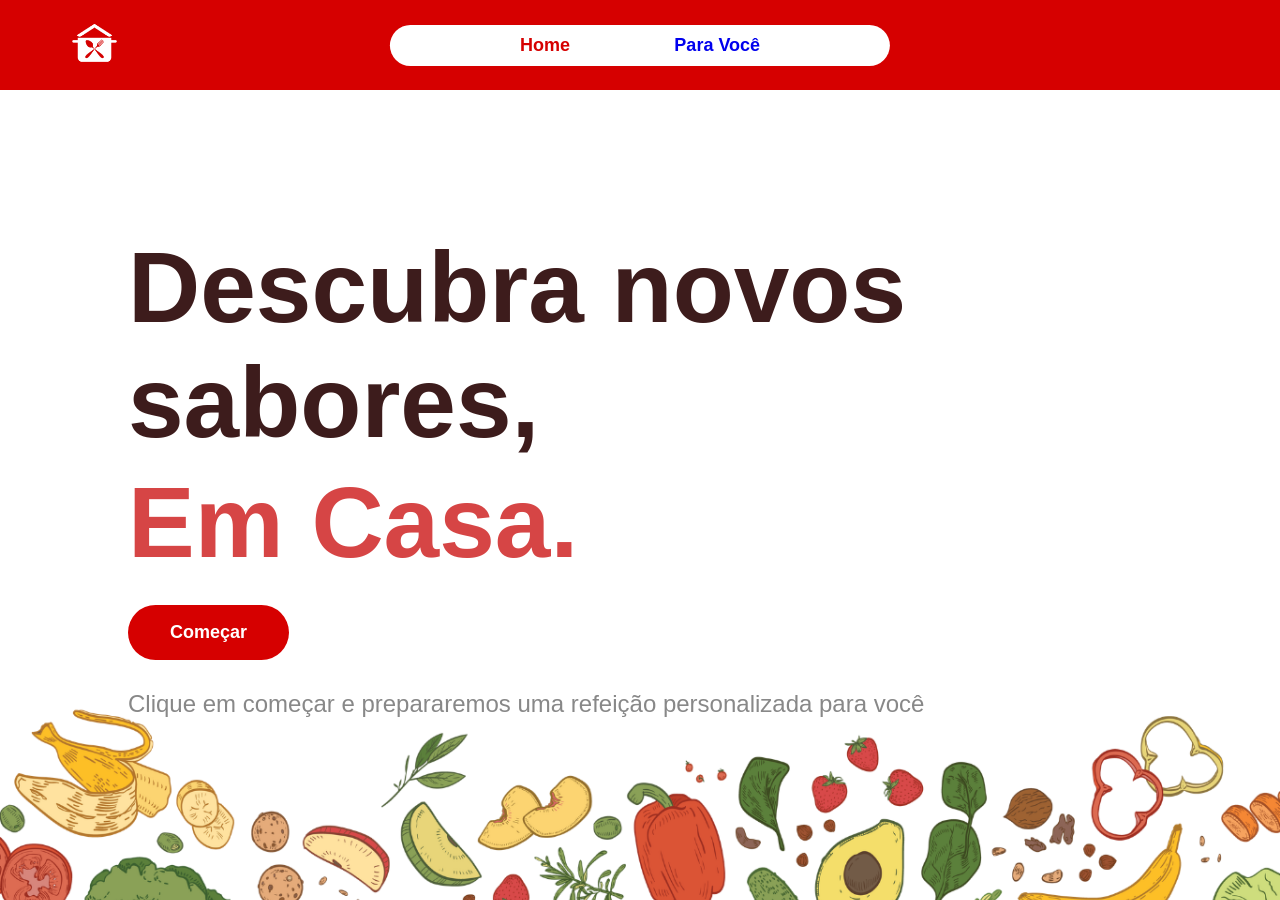
<file: index.html>
<!DOCTYPE html>
<html lang="pt-br">
<head>
    <meta charset="UTF-8">
    <title>Site de Comida</title>
    <link rel="stylesheet" href="style.css">
</head>
<body>

    <div class="navegacao">
        <div class="logo">
            <img src="logo.png" alt="Logo">
        </div>

        <div class="menu-do-meio">
            <a href="#" class="link-ativo">Home</a>
            <a href="paravoce.html">Para Você</a>
        </div>
    </div>

    <div class="hero">

    <div class="bloco-principal">
        <h1 class="texto-escuro">Descubra novos sabores,</h1>
        <h1 class="texto-claro">Em Casa.</h1>

        <a href="paravoce.html">
            <button class="botao">Começar</button>
        </a>
        
        
        <p class="frase-pequena">
            Clique em começar e prepararemos uma refeição personalizada para você
        </p>
    </div>

    <div class="vegetais">
        <img src="vegetais.png" alt="Vegetais">
    </div>

    

</div>

</body>
</html>
</file>
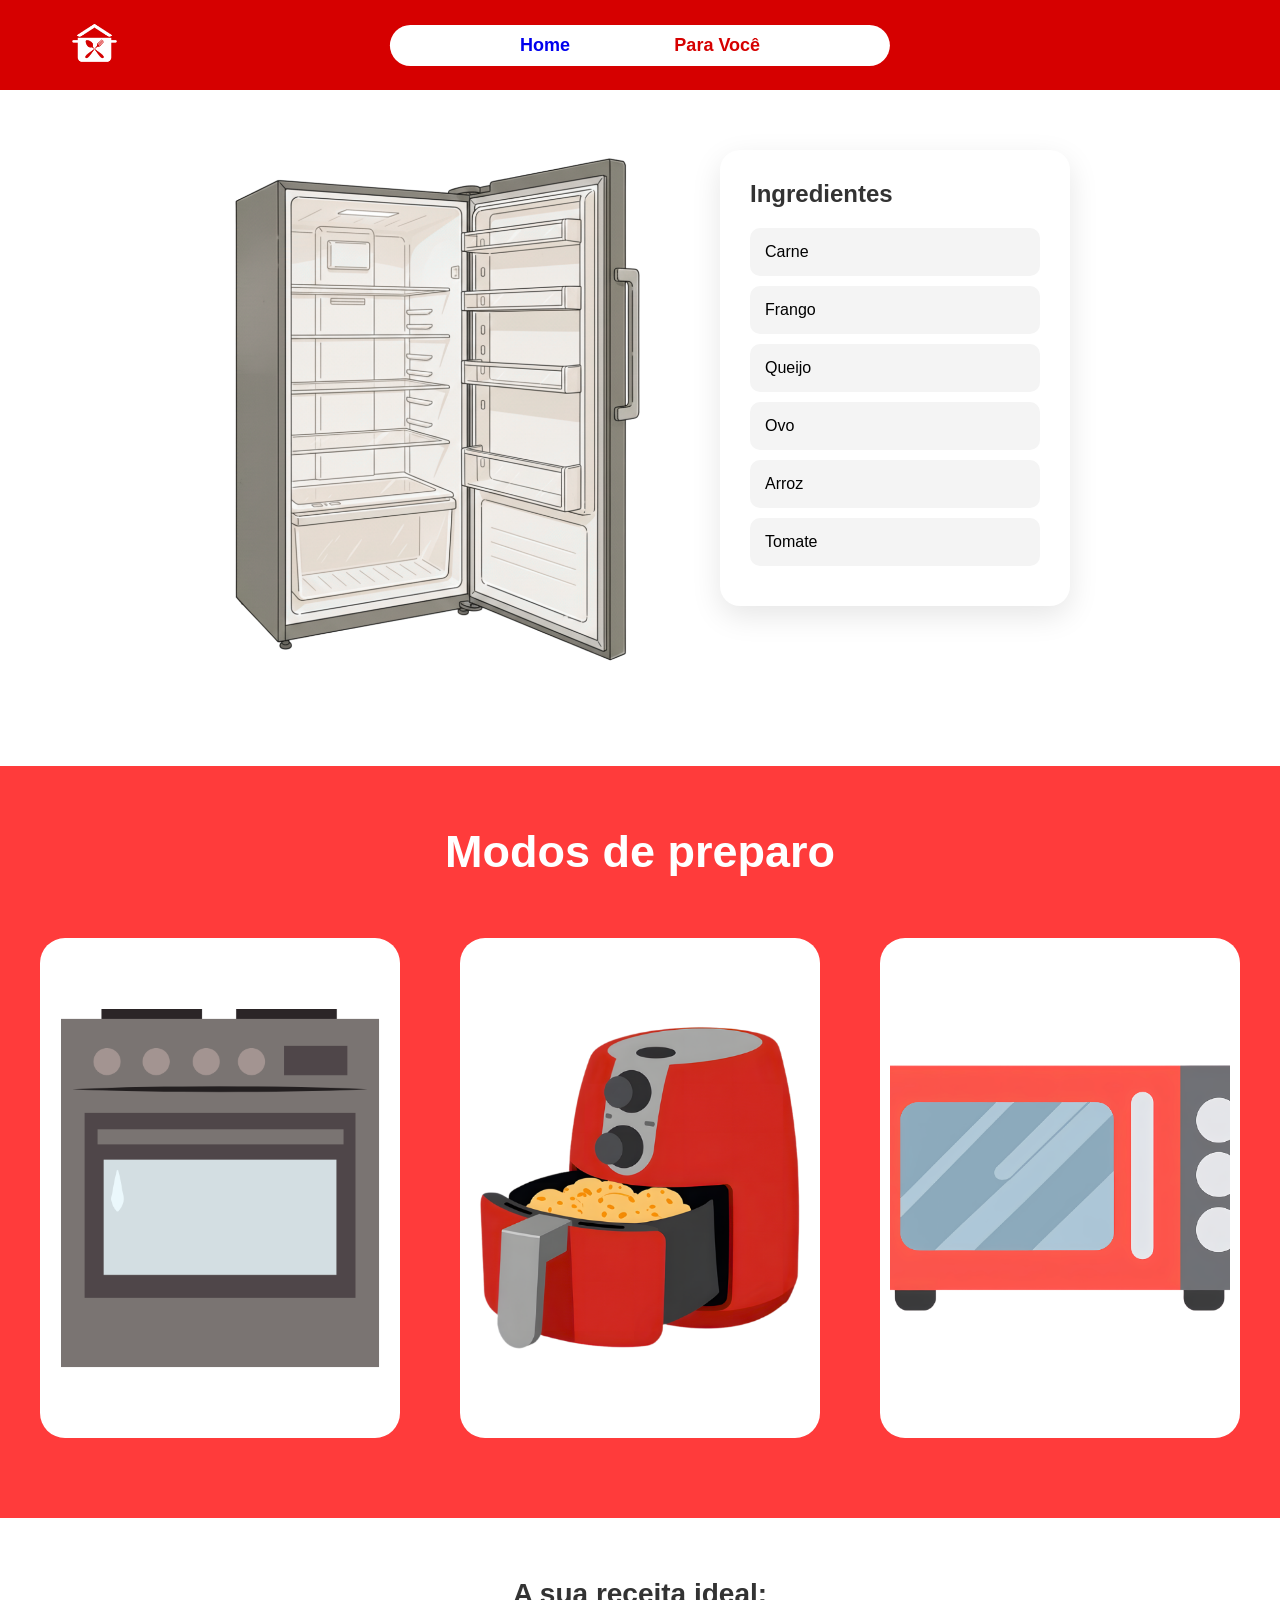
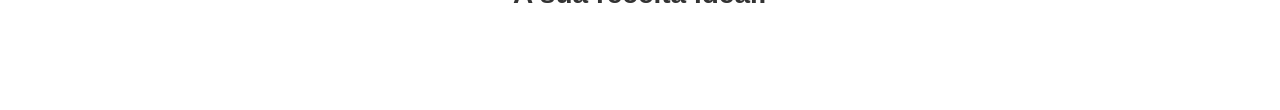
<file: paravoce.html>
<!DOCTYPE html>
<html lang="pt-br">
<head>
    <meta charset="UTF-8">
    <title>Para Você - Receitas Personalizadas</title>
    <link rel="stylesheet" href="style.css">
</head>
<body>

    <div class="navegacao">
        <div class="logo">
            <img src="logo.png" alt="Logo">
        </div>
        <div class="menu-do-meio">
            <a href="index.html">Home</a>
            <a href="paravoce.html" class="link-ativo">Para Você</a>
        </div>
    </div>

    <input type="checkbox" id="carne" class="check-logic">
    <input type="checkbox" id="frango" class="check-logic">
    <input type="checkbox" id="queijo" class="check-logic">
    <input type="checkbox" id="ovo" class="check-logic">
    <input type="checkbox" id="arroz" class="check-logic">
    <input type="checkbox" id="tomate" class="check-logic">
    
    <input type="checkbox" id="fogao" class="check-logic">
    <input type="checkbox" id="airfryer" class="check-logic">
    <input type="checkbox" id="microondas" class="check-logic">

    <div class="pagina-ingredientes">
        
        <div class="secao-topo">
            <div class="area-geladeira">
                <img src="vazia.png" class="geladeira vazia">
                <img src="cheia.png" class="geladeira media">
            </div>

            <div class="area-lista">
                <h2>Ingredientes</h2>
                <div class="lista-grid">
                    <label for="carne">Carne</label>
                    <label for="frango">Frango</label>
                    <label for="queijo">Queijo</label>
                    <label for="ovo">Ovo</label>
                    <label for="arroz">Arroz</label>
                    <label for="tomate">Tomate</label>
                </div>
            </div>
        </div>

        <div class="secao-preparo">
            <h2>Modos de preparo</h2>
            <div class="opcoes-preparo">
                <label for="fogao" class="card-preparo">
                    <img src="fogão.png" alt="Fogão">
                    <div class="check-v"></div>
                </label>

                <label for="airfryer" class="card-preparo">
                    <img src="airfryer.png" alt="Airfryer">
                    <div class="check-v"></div>
                </label>

                <label for="microondas" class="card-preparo">
                    <img src="microondas.png" alt="Microondas">
                    <div class="check-v"></div>
                </label>
            </div>
        </div>

        <div class="secao-final">
            <h2>A sua receita ideal:</h2>
            <div class="container-resultados">
                
                <div class="card-resultado" id="res-carne-fogao">
                    <img src="bife-fogao.png" alt="Bife">
                    <div class="info-texto"><h3>Bife Acebolado</h3><p>No Fogão</p></div>
                </div>
                <div class="card-resultado" id="res-carne-airfryer">
                    <img src="carne-airfryer.png" alt="Carne">
                    <div class="info-texto"><h3>Carne Assada</h3><p>Na Airfryer</p></div>
                </div>
                <div class="card-resultado" id="res-carne-micro">
                    <img src="carne-micro.png" alt="Carne">
                    <div class="info-texto"><h3>Carne Moída</h3><p>No Microondas</p></div>
                </div>

                <div class="card-resultado" id="res-frango-fogao">
                    <img src="frango-fogao.png" alt="Frango">
                    <div class="info-texto"><h3>Frango ao Molho</h3><p>No Fogão</p></div>
                </div>
                <div class="card-resultado" id="res-frango-airfryer">
                    <img src="frango-airfryer.png" alt="Frango">
                    <div class="info-texto"><h3>Frango Crocante</h3><p>Na Airfryer</p></div>
                </div>
                <div class="card-resultado" id="res-frango-micro">
                    <img src="frango-micro.png" alt="Frango">
                    <div class="info-texto"><h3>Frango Desfiado</h3><p>No Microondas</p></div>
                </div>

                <div class="card-resultado" id="res-queijo-fogao">
                    <img src="queijo-fogao.png" alt="Queijo">
                    <div class="info-texto"><h3>Queijo Quente</h3><p>No Fogão</p></div>
                </div>
                <div class="card-resultado" id="res-queijo-airfryer">
                    <img src="queijo-airfryer.png" alt="Queijo">
                    <div class="info-texto"><h3>Chips de Queijo</h3><p>Na Airfryer</p></div>
                </div>
                <div class="card-resultado" id="res-queijo-micro">
                    <img src="queijo-micro.png" alt="Queijo">
                    <div class="info-texto"><h3>Fondue Rápido</h3><p>No Microondas</p></div>
                </div>

                <div class="card-resultado" id="res-ovo-fogao">
                    <img src="ovo-fogao.png" alt="Ovo">
                    <div class="info-texto"><h3>Omelete</h3><p>No Fogão</p></div>
                </div>
                <div class="card-resultado" id="res-ovo-airfryer">
                    <img src="ovo-airfryer.png" alt="Ovo">
                    <div class="info-texto"><h3>Ovo "Frito"</h3><p>Na Airfryer</p></div>
                </div>
                <div class="card-resultado" id="res-ovo-micro">
                    <img src="ovo-micro.png" alt="Ovo">
                    <div class="info-texto"><h3>Ovo Mexido</h3><p>No Microondas</p></div>
                </div>

                <div class="card-resultado" id="res-arroz-fogao">
                    <img src="arroz-fogao.png" alt="Arroz">
                    <div class="info-texto"><h3>Arroz Soltinho</h3><p>No Fogão</p></div>
                </div>
                <div class="card-resultado" id="res-arroz-airfryer">
                    <img src="arroz-airfryer.png" alt="Arroz">
                    <div class="info-texto"><h3>Bolinho de Arroz</h3><p>Na Airfryer</p></div>
                </div>
                <div class="card-resultado" id="res-arroz-micro">
                    <img src="arroz-micro.png" alt="Arroz">
                    <div class="info-texto"><h3>Arroz de Caneca</h3><p>No Microondas</p></div>
                </div>

                <div class="card-resultado" id="res-tomate-fogao">
                    <img src="tomate-fogao.png" alt="Tomate">
                    <div class="info-texto"><h3>Molho Caseiro</h3><p>No Fogão</p></div>
                </div>
                <div class="card-resultado" id="res-tomate-airfryer">
                    <img src="tomate-airfryer.png" alt="Tomate">
                    <div class="info-texto"><h3>Tomate Confit</h3><p>Na Airfryer</p></div>
                </div>
                <div class="card-resultado" id="res-tomate-micro">
                    <img src="tomate-micro.png" alt="Tomate">
                    <div class="info-texto"><h3>Tomate Recheado</h3><p>No Microondas</p></div>
                </div>

            </div>
        </div>

    </div>
</body>
</html>
</file>
<file: style.css>
*{
    margin: 0;
    padding: 0;
    box-sizing: border-box;
    font-family: Arial, sans-serif;
}

/* navegação */
.navegacao {
    background-color: #d60000;
    height: 90px;
    display: flex;
    align-items: center;
    padding: 0 50px;
    position: relative;
}

.logo img {
    height: 50px;
}

.menu-do-meio {
    background-color: white;
    padding: 10px 80px;
    border-radius: 40px;
    position: absolute;
    left: 50%;
    transform: translateX(-50%);
}

.menu-do-meio a {
    text-decoration: none;
    font-size: 18px;
    font-weight: bold;
    margin: 0 50px;
}

.link-ativo {
    color: #d60000;
}

.link-apagado {
    color: #333;
}

/* pagina inicial */
.bloco-principal {
    margin-top: 100px;
    padding: 40px 10%;
}

.texto-escuro,
.texto-claro {
    font-size: 100px;
}

.texto-escuro {
    color: #3d1c1c;
}

.texto-claro {
    color: #d64545;
    margin-top: 5px;
}

.botao {
    background-color: #d60000;
    color: white;
    border: 2px solid transparent;
    padding: 15px 40px;
    border-radius: 50px;
    font-size: 18px;
    font-weight: bold;
    margin-top: 25px;
    cursor: pointer;
    transition: 0.3s;
}

.botao:hover {
    background-color: white;
    color: #d60000;
    border-color: #d60000;
}

.frase-pequena {
    color: #888;
    margin-top: 30px;
    font-size: 24px;
}

/* imagem vegetais */
.hero {
    position: relative;
    height: calc(100vh - 90px);
    overflow: hidden;
}

.vegetais {
    pointer-events: none;
    position: absolute;
    bottom: -40px;
    left: 0;
    width: 100%;
}

.vegetais img {
    width: 100%;
    display: block;
}

/* segunda pagina */
.pagina-ingredientes {
    display: flex;
    flex-direction: column;
    align-items: center;
    width: 100%;
}

.secao-topo {
    display: flex;
    flex-wrap: wrap;
    justify-content: center;
    align-items: flex-start;
    gap: 60px;
    padding: 60px 20px;
    width: 100%;
    max-width: 1200px;
}

.area-geladeira img {
    margin-top: -80px;
    width: 450px;
    max-width: 100%;
}

.check-logic {
    display: none;
}

.geladeira { display: none; }
.vazia { display: block; }

/* ingredientes */
.area-lista {
    background: white;
    font-style: bold;
    padding: 30px;
    border-radius: 20px;
    box-shadow: 0 10px 30px rgba(0,0,0,0.1);
    width: 350px;
}

.area-lista h2 { margin-bottom: 20px; color: #333; }

.area-lista label {
    display: block;
    background: #f4f4f4;
    padding: 15px;
    margin-bottom: 10px;
    border-radius: 10px;
    cursor: pointer;
    transition: 0.3s;
}

/* modos de preparo */
.secao-preparo {
    background-color: #ff3b3b;
    width: 100%;
    padding: 60px 20px;
    text-align: center;
    color: rgb(255, 255, 255);
    font-size: 30px;
}

.opcoes-preparo {
    display: flex;
    justify-content: center;
    align-items: center;
    gap: 60px; 
    margin-top: 40px;
    padding: 20px;
}

.card-preparo {
    background: white;
    width: 500px;
    height: 500px;
    border-radius: 25px;
    display: flex;
    align-items: center;
    justify-content: center;
    cursor: pointer;
    position: relative;
    border: 10px solid transparent;
    
}
.card-preparo img {
    width: 10000px;
    height: 500px;
    object-fit: contain;
    transition: filter 0.4s ease, transform 0.4s ease;
}

.check-v {
    position: absolute;
    top: -15px;      
    right: -15px;   
    background: white;
    color: #d60000;
    width: 60px;     
    height: 60px;    
    border-radius: 50%;
    display: none;  
    align-items: center;
    justify-content: center;
    font-weight: bold;
    font-size: 40px; 
    box-shadow: 0 4px 8px rgba(0, 0, 0, 0.3); 
    border: 5px solid #d60000; 
    z-index: 10;     
}

.check-v::before { 
    content: '✓'; 
}

/* Resultados (receitas) */
.secao-final {
    padding: 60px 0;
    background-color: white;
    width: 100%;
    text-align: center;
}

.secao-final h2 {
    margin-bottom: 40px;
    font-size: 28px;
    color: #333;
}

.container-resultados {
    display: flex;
    justify-content: center;
    gap: 30px;
    flex-wrap: wrap;
    max-width: 1200px;
    margin: 0 auto;
}

/* Cards com as receitas */
.card-resultado {
    display: none;
    width: 240px;
    background-color: #d60000; 
    border: 4px solid #8b0000;
    border-radius: 20px;
    overflow: hidden;
    box-shadow: 0 8px 20px rgba(0,0,0,0.15);
    transition: transform 0.3s ease;
}

.card-resultado:hover {
    transform: translateY(-10px);
}

.card-resultado img {
    width: 100%;
    height: 180px;
    object-fit: cover;
    border-bottom: 4px solid #8b0000;
}

.info-texto {
    padding: 15px;
}

.info-texto h3 {
    color: white !important;
    font-size: 18px;
    margin-bottom: 5px;
}

.info-texto p {
    color: white !important;
    font-size: 14px;
    opacity: 0.9;
}

/* seleção dos ingredientes */
#carne:checked ~ .pagina-ingredientes .media,
#frango:checked ~ .pagina-ingredientes .media,
#queijo:checked ~ .pagina-ingredientes .media,
#ovo:checked ~ .pagina-ingredientes .media,
#arroz:checked ~ .pagina-ingredientes .media,
#tomate:checked ~ .pagina-ingredientes .media {
    display: block;
}

#carne:checked ~ .pagina-ingredientes .vazia,
#frango:checked ~ .pagina-ingredientes .vazia,
#queijo:checked ~ .pagina-ingredientes .vazia,
#ovo:checked ~ .pagina-ingredientes .vazia,
#arroz:checked ~ .pagina-ingredientes .vazia,
#tomate:checked ~ .pagina-ingredientes .vazia {
    display: none;
}

#carne:checked ~ .pagina-ingredientes label[for="carne"],
#frango:checked ~ .pagina-ingredientes label[for="frango"],
#queijo:checked ~ .pagina-ingredientes label[for="queijo"],
#ovo:checked ~ .pagina-ingredientes label[for="ovo"],
#arroz:checked ~ .pagina-ingredientes label[for="arroz"],
#tomate:checked ~ .pagina-ingredientes label[for="tomate"] {
    background: #e30606;
    color: white;
}

/* modos de preparo  */
#fogao:checked ~ .pagina-ingredientes label[for="fogao"],
#airfryer:checked ~ .pagina-ingredientes label[for="airfryer"],
#microondas:checked ~ .pagina-ingredientes label[for="microondas"] {
    border-color: #333;
}

#fogao:checked ~ .pagina-ingredientes label[for="fogao"] .check-v,
#airfryer:checked ~ .pagina-ingredientes label[for="airfryer"] .check-v,
#microondas:checked ~ .pagina-ingredientes label[for="microondas"] .check-v {
    display: flex;
}

/* receitas */

#carne:checked ~ #fogao:checked ~ .pagina-ingredientes #res-carne-fogao { display: block; }
#carne:checked ~ #airfryer:checked ~ .pagina-ingredientes #res-carne-airfryer { display: block; }
#carne:checked ~ #microondas:checked ~ .pagina-ingredientes #res-carne-micro { display: block; }

#frango:checked ~ #fogao:checked ~ .pagina-ingredientes #res-frango-fogao { display: block; }
#frango:checked ~ #airfryer:checked ~ .pagina-ingredientes #res-frango-airfryer { display: block; }
#frango:checked ~ #microondas:checked ~ .pagina-ingredientes #res-frango-micro { display: block; }

#queijo:checked ~ #fogao:checked ~ .pagina-ingredientes #res-queijo-fogao { display: block; }
#queijo:checked ~ #airfryer:checked ~ .pagina-ingredientes #res-queijo-airfryer { display: block; }
#queijo:checked ~ #microondas:checked ~ .pagina-ingredientes #res-queijo-micro { display: block; }

#ovo:checked ~ #fogao:checked ~ .pagina-ingredientes #res-ovo-fogao { display: block; }
#ovo:checked ~ #airfryer:checked ~ .pagina-ingredientes #res-ovo-airfryer { display: block; }
#ovo:checked ~ #microondas:checked ~ .pagina-ingredientes #res-ovo-micro { display: block; }

#arroz:checked ~ #fogao:checked ~ .pagina-ingredientes #res-arroz-fogao { display: block; }
#arroz:checked ~ #airfryer:checked ~ .pagina-ingredientes #res-arroz-airfryer { display: block; }
#arroz:checked ~ #microondas:checked ~ .pagina-ingredientes #res-arroz-micro { display: block; }

#tomate:checked ~ #fogao:checked ~ .pagina-ingredientes #res-tomate-fogao { display: block; }
#tomate:checked ~ #airfryer:checked ~ .pagina-ingredientes #res-tomate-airfryer { display: block; }
#tomate:checked ~ #microondas:checked ~ .pagina-ingredientes #res-tomate-micro { display: block; }

/*transições*/
.card-preparo {
    transition: all 0.4s ease;
    overflow: hidden;
}

.card-preparo:hover {
    transform: scale(1.1);
    box-shadow: 0 0 20px rgba(255, 255, 255, 0.8);
}

.card-preparo:hover img {
    filter: brightness(1) contrast(1.1);
}

@keyframes pulsar {
    0% { transform: scale(1); }
    50% { transform: scale(1.05); }
    100% { transform: scale(1); }
}

.card-preparo:hover {
    animation: pulsar 1.5s infinite;
}
</file>
